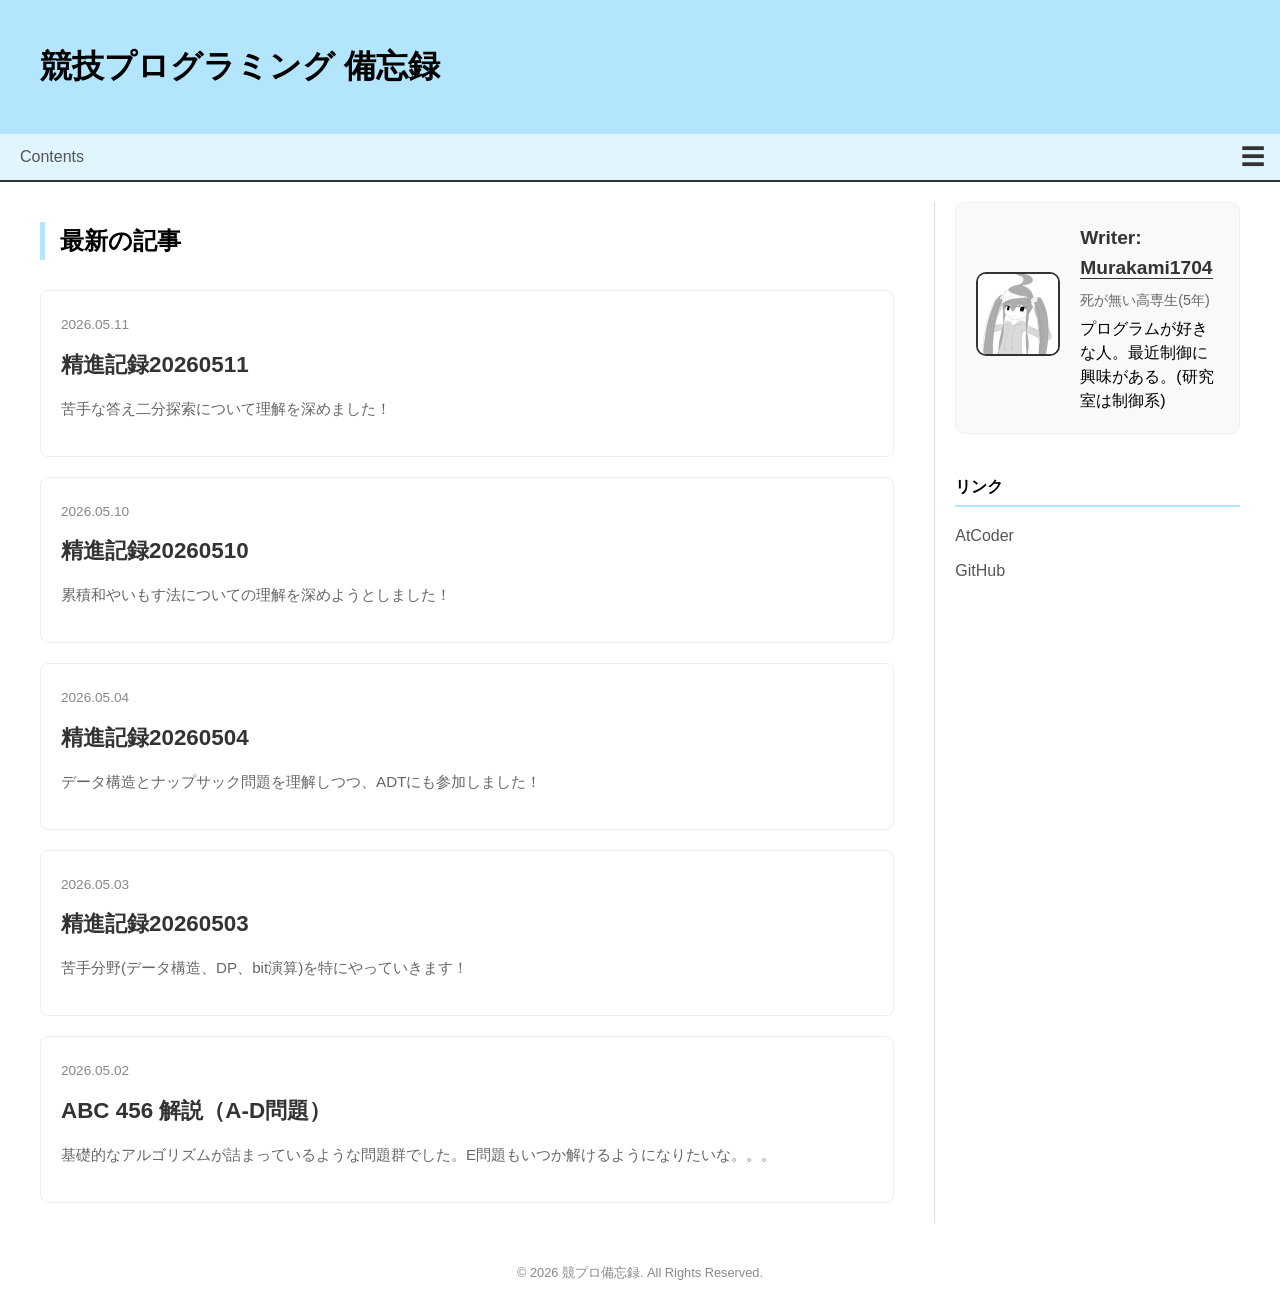
<file: index.html>
<!DOCTYPE html>
<html lang="ja">
<head>
    <meta charset="UTF-8">
    <meta name="viewport" content="width=device-width, initial-scale=1.0">
    <title>競技プログラミング 備忘録</title>
    <link rel="stylesheet" href="css/style.css">
    <!-- 共通パーツを注入するためのスクリプト -->
    <script src="js/common.js" defer></script>
</head>
<body>

    <!-- common.js からヘッダーが注入されます -->
    <div id="header-placeholder"></div>

    <!-- common.js からナビゲーション（タブ＆メニュー）が注入されます -->
    <div id="nav-placeholder"></div>

    <div class="container">
        <!-- メインコンテンツ：記事一覧 -->
        <main>
            <section class="post-list">
                <h2>最新の記事</h2>

                <!-- 記事カード -->
                <article class="post-card">
                    <a href="posts/dailyLog20260511.html" class="post-link">
                        <div class="post-content">
                            <span class="post-date">2026.05.11</span>
                            <h3 class="post-title">精進記録20260511</h3>
                            <p class="post-excerpt">苦手な答え二分探索について理解を深めました！</p>
                        </div>
                    </a>
                </article>

                <!-- 記事カード -->
                <article class="post-card">
                    <a href="posts/dailyLog20260510.html" class="post-link">
                        <div class="post-content">
                            <span class="post-date">2026.05.10</span>
                            <h3 class="post-title">精進記録20260510</h3>
                            <p class="post-excerpt">累積和やいもす法についての理解を深めようとしました！</p>
                        </div>
                    </a>
                </article>

                <!-- 記事カード -->
                <article class="post-card">
                    <a href="posts/dailyLog20260504.html" class="post-link">
                        <div class="post-content">
                            <span class="post-date">2026.05.04</span>
                            <h3 class="post-title">精進記録20260504</h3>
                            <p class="post-excerpt">データ構造とナップサック問題を理解しつつ、ADTにも参加しました！</p>
                        </div>
                    </a>
                </article>

                <!-- 記事カード -->
                <article class="post-card">
                    <a href="posts/dailyLog20260503.html" class="post-link">
                        <div class="post-content">
                            <span class="post-date">2026.05.03</span>
                            <h3 class="post-title">精進記録20260503</h3>
                            <p class="post-excerpt">苦手分野(データ構造、DP、bit演算)を特にやっていきます！</p>
                        </div>
                    </a>
                </article>

                <!-- 記事カード -->
                <article class="post-card">
                    <a href="posts/ABC456.html" class="post-link">
                        <div class="post-content">
                            <span class="post-date">2026.05.02</span>
                            <h3 class="post-title">ABC 456 解説（A-D問題）</h3>
                            <p class="post-excerpt">基礎的なアルゴリズムが詰まっているような問題群でした。E問題もいつか解けるようになりたいな。。。</p>
                        </div>
                    </a>
                </article>
            </section>
        </main>

        <!-- サイドバー -->
        <aside>
            <!-- common.js からプロフィールが注入されます -->
            <div id="profile-placeholder"></div>

            <div class="sidebar-section">
                <h4>リンク</h4>
                <ul>
                    <li><a href="https://atcoder.jp" target="_blank">AtCoder</a></li>
                    <li><a href="https://github.com" target="_blank">GitHub</a></li>
                </ul>
            </div>
        </aside>
    </div>

    <!-- common.js からフッターが注入されます -->
    <div id="footer-placeholder"></div>

</body>
</html>
</file>
<file: css/style.css>
/* 基本デザイン */
body {
    font-family: sans-serif;
    margin: 0; padding: 0;
    line-height: 1.6;
}

header {
    background-color: #b3e5fc;
    padding: 20px 40px;
    display: flex;
    justify-content: space-between;
    align-items: center;
}

/* レイアウト：メインコンテンツとサイドバーの幅設定 */
.container {
    display: flex;
    max-width: 1200px;
    margin: 0 auto;
    padding: 20px;
    gap: 40px;
}

main { flex: 3; }
aside { flex: 1; border-left: 1px solid #ddd; padding-left: 20px; }

/* ナビゲーションバーの固定設定 */
#nav-placeholder {
    position: sticky; /* 画面上部に張り付く */
    top: 0;
    z-index: 1000;    /* 記事より上に表示 */
}

.nav-container {
    display: flex;
    justify-content: space-between; /* タブを左、ボタンを右へ */
    align-items: center;
    background: #e1f5fe;
    border-bottom: 2px solid #333;
}

/* タブ部分のスタイル */
.tab-menu { display: flex; }
.tab-item { 
    padding: 10px 20px; 
    text-decoration: none; 
    color: #555; 
    font-weight: bold; 
    border-right: 1px solid #b3e5fc; 
}
.tab-item:hover { background: #b3e5fc; }

/* ハンバーガーボタン(☰)の見た目 */
.menu-btn {
    background: none;
    border: none;
    font-size: 24px;
    cursor: pointer;
    padding: 0 15px;
    color: #333;
}

/* サイドメニュー本体：初期状態は画面の右外(-35%)に隠す */
.side-menu {
    position: fixed;
    top: 0;
    right: -35%; 
    width: 33%;      /* PCでは画面の約1/3の幅 */
    height: 100vh;   /* 画面の高さ一杯 */
    background: white;
    box-shadow: -2px 0 10px rgba(0,0,0,0.2);
    z-index: 2000;
    transition: right 0.3s ease; /* 0.3秒かけてスライド */
    display: flex;
    flex-direction: column;
}

/* JSで .open クラスがついた時に画面内(right:0)へ移動 */
.side-menu.open {
    right: 0;
}

/* メニューが開いた時の背景を暗くする効果 */
.menu-overlay {
    position: fixed;
    top: 0;
    left: 0;
    width: 100vw;
    height: 100vh;
    background: rgba(0, 0, 0, 0.5);
    z-index: 1500;
    display: none; /* 通常は消しておく */
}
.menu-overlay.open {
    display: block;
}

/* メニュー内のヘッダーとリンク */
.side-menu-header {
    display: flex;
    justify-content: space-between;
    align-items: center;
    padding: 20px;
    background: #b3e5fc;
}
.close-btn { font-size: 30px; background: none; border: none; cursor: pointer; }

.side-menu-links a {
    display: block;
    padding: 15px 20px;
    text-decoration: none;
    color: #333;
    border-bottom: 1px solid #eee;
}
.side-menu-links a:hover { background: #f1f1f1; }

/* スムーズスクロールと見出しの余白設定 */
html { scroll-behavior: smooth; }
.problem-content { 
    scroll-margin-top: 60px; /* タブに隠れないよう、リンク先に余白を作る */
    padding: 20px 0; 
    border-bottom: 1px solid #eee; 
}

/* モバイル対応：画面が狭いときはメニュー幅を広くする */
@media (max-width: 768px) {
    .side-menu {
        width: 70%;
        right: -75%;
    }
}

/* インデックスページ用の追加スタイル */

.post-list h2 {
    border-left: 5px solid #b3e5fc;
    padding-left: 15px;
    margin-bottom: 30px;
}

.post-card {
    background: #fff;
    border: 1px solid #eee;
    border-radius: 8px;
    margin-bottom: 20px;
    transition: transform 0.2s, box-shadow 0.2s;
}

.post-card:hover {
    transform: translateY(-3px);
    box-shadow: 0 5px 15px rgba(0,0,0,0.1);
}

.post-link {
    text-decoration: none;
    color: inherit;
    display: block;
    padding: 20px;
}

.post-date {
    font-size: 0.85em;
    color: #888;
}

.post-title {
    margin: 10px 0;
    color: #333;
    font-size: 1.4em;
}

.post-excerpt {
    font-size: 0.95em;
    color: #666;
    line-height: 1.5;
}

.sidebar-section {
    margin-top: 40px;
}

.sidebar-section h4 {
    border-bottom: 2px solid #b3e5fc;
    padding-bottom: 5px;
    margin-bottom: 15px;
}

.sidebar-section ul {
    list-style: none;
    padding: 0;
}

.sidebar-section ul li {
    margin-bottom: 10px;
}

.sidebar-section ul li a {
    text-decoration: none;
    color: #555;
    transition: color 0.2s;
}

.sidebar-section ul li a:hover {
    color: #03a9f4;
}

/* テンプレート用の追加スタイル */

.status-tags {
    margin-bottom: 15px;
}

.tag {
    padding: 2px 8px;
    border-radius: 4px;
    font-size: 0.85em;
    font-weight: bold;
    margin-right: 5px;
    color: white;
}

.tag-ac { background-color: #5cb85c; } /* 正解の緑 */
.tag-wa { background-color: #f0ad4e; } /* 解説ACのオレンジ */
.tag-difficulty { background-color: #333; } /* 難易度（黒や灰） */

/* コード表示部分を少しおしゃれに */
details {
    background: #f4f4f4;
    padding: 10px;
    border-radius: 5px;
    margin-top: 15px;
}

summary {
    cursor: pointer;
    font-weight: bold;
    color: #0277bd;
}

blockquote {
    border-left: 4px solid #b3e5fc;
    padding-left: 15px;
    color: #666;
    font-style: italic;
    margin: 20px 0;
}
</file>
